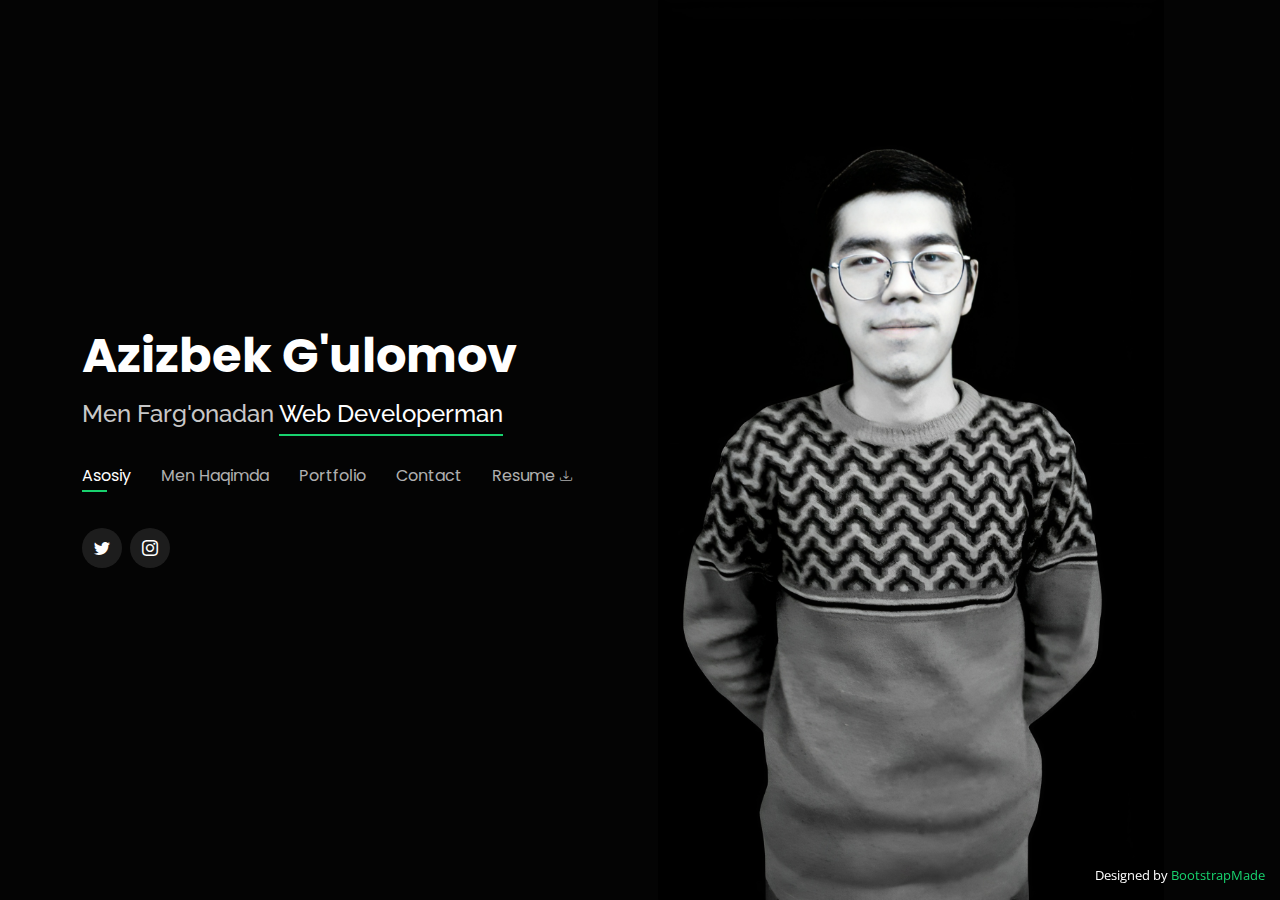
<file: index.html>
<!DOCTYPE html>
<html lang="en">

<head>
  <meta charset="utf-8">
  <meta content="width=device-width, initial-scale=1.0" name="viewport">

  <title>Personal Bootstrap Template</title>
  <meta content="" name="description">
  <meta content="" name="keywords">

  <!-- Favicons -->
  <link href="assets/img/favicon.png" rel="icon">
  <link href="assets/img/apple-touch-icon.png" rel="apple-touch-icon">

  <!-- Google Fonts -->
  <link href="https://fonts.googleapis.com/css?family=Open+Sans:300,300i,400,400i,600,600i,700,700i|Raleway:300,300i,400,400i,500,500i,600,600i,700,700i|Poppins:300,300i,400,400i,500,500i,600,600i,700,700i" rel="stylesheet">

  <!-- Vendor CSS Files -->
  <link href="assets/vendor/bootstrap/css/bootstrap.min.css" rel="stylesheet">
  <link href="assets/vendor/bootstrap-icons/bootstrap-icons.css" rel="stylesheet">
  <link href="assets/vendor/boxicons/css/boxicons.min.css" rel="stylesheet">
  <link href="assets/vendor/glightbox/css/glightbox.min.css" rel="stylesheet">
  <link href="assets/vendor/remixicon/remixicon.css" rel="stylesheet">
  <link href="assets/vendor/swiper/swiper-bundle.min.css" rel="stylesheet">

  <!-- Template Main CSS File -->
  <link href="assets/css/style.css" rel="stylesheet">

  <!-- =======================================================
  * Template Name: Personal
  * Updated: Sep 18 2023 with Bootstrap v5.3.2
  * Template URL: https://bootstrapmade.com/personal-free-resume-bootstrap-template/
  * Author: BootstrapMade.com
  * License: https://bootstrapmade.com/license/
  ======================================================== -->
</head>

<body>

  <!-- ======= Header ======= -->
  <header id="header">
    <div class="container">

      <h1><a href="index.html">Azizbek G'ulomov</a></h1>
      <!-- Uncomment below if you prefer to use an image logo -->
      <h2>Men Farg'onadan <span>Web Developerman</span></h2>

      <nav id="navbar" class="navbar">
        <ul>
          <li><a class="nav-link active" href="#header">Asosiy</a></li>
          <li><a class="nav-link" href="#about">Men Haqimda</a></li>
          <li><a class="nav-link" href="#portfolio">Portfolio</a></li>
          <li><a class="nav-link" href="#contact">Contact</a></li>
          <li><a class="" href="#resume">Resume <i class="bi bi-download"></i></a></li>
        </ul>
        <i class="bi bi-list mobile-nav-toggle"></i>
      </nav><!-- .navbar -->

      <div class="social-links">
        <a href="https://twitter.com/aziziy_dev" class="twitter"><i class="bi bi-twitter"></i></a>
        <a href="https://www.instagram.com/aziziy.me/" class="instagram"><i class="bi bi-instagram"></i></a>
      </div>

    </div>
  </header><!-- End Header -->

  <!-- ======= About Section ======= -->
  <section id="about" class="about">

    <!-- ======= About Me ======= -->
    <div class="about-me container">

      <div class="section-title">
        <h2>Men Haqimda</h2>
        <p>Men Haqimda ko'proq bilib oling</p>
      </div>

      <div class="row">
        <div class="col-lg-4" data-aos="fade-right">
          <img src="assets/img/Untitled design (1).png" class="img-fluid" alt="" style="transform: scale(0.9);">
        </div>
        <div class="col-lg-8 pt-4 pt-lg-0 content" data-aos="fade-left">
          <h3>Full Stack Developer</h3>
          <p class="fst-italic">
            Men Web dasturlash bo'yicha Full Stack Developerman
          </p>
          <div class="row">
            <div class="col-lg-6">
              <ul>
                <li><i class="bi bi-chevron-right"></i> <strong>Tug'ilgan kun:</strong> <span>1-fevral 2006-yil</span></li>
                <li><i class="bi bi-chevron-right"></i> <strong>Telefon:</strong> <span>+998-99-799-88-11</span></li>
                <li><i class="bi bi-chevron-right"></i> <strong>Shahar:</strong> <span>Farg'ona, O'zbekiston</span></li>
              </ul>
            </div>
            <div class="col-lg-6">
              <ul>
                <li><i class="bi bi-chevron-right"></i> <strong>Yosh:</strong> <span>18</span></li>
                <li><i class="bi bi-chevron-right"></i> <strong>Daraja:</strong> <span>Junior</span></li>
                <li><i class="bi bi-chevron-right"></i> <strong>Email:</strong> <span>azizbekgulomovweb@gmail.com</span></li>
              </ul>
            </div>
          </div>
          <p>
            Men Web dasturlash bo'yicha Full Stack Developerman. Frontendni 2022-yili boshida IT Parkda o'rganganman va u bo'yicha bilimlarimni oshirib kelganman. Keyinchalik 2023-yili yozda Najot Ta'limda o'qishga grand yutib olganman va hozirda u yerda Python Django kursida o'qimoqdaman. 
          </p>
        </div>
      </div>

    </div><!-- End About Me -->

    <!-- ======= Skills  ======= -->
    <div class="skills container">

      <div class="section-title">
        <h2>Texnologiyalarim</h2>
      </div>

      <div class="row skills-content">

        <div class="col-lg-6">

          <div class="progress">
            <span class="skill">HTML</span>
            <div class="progress-bar-wrap">
              <div class="progress-bar" role="progressbar" aria-valuenow="100" aria-valuemin="0" aria-valuemax="100"></div>
            </div>
          </div>

          <div class="progress">
            <span class="skill">SCSS</span>
            <div class="progress-bar-wrap">
              <div class="progress-bar" role="progressbar" aria-valuenow="100" aria-valuemin="0" aria-valuemax="100"></div>
            </div>
          </div>

          <div class="progress">
            <span class="skill">React</span>
            <div class="progress-bar-wrap">
              <div class="progress-bar" role="progressbar" aria-valuenow="100" aria-valuemin="0" aria-valuemax="100"></div>
            </div>
          </div>

          <div class="progress">
            <span class="skill">OOP</span>
            <div class="progress-bar-wrap">
              <div class="progress-bar" role="progressbar" aria-valuenow="100" aria-valuemin="0" aria-valuemax="100"></div>
            </div>
          </div>

          <div class="progress">
            <span class="skill">Django</span>
            <div class="progress-bar-wrap">
              <div class="progress-bar" role="progressbar" aria-valuenow="100" aria-valuemin="0" aria-valuemax="100"></div>
            </div>
          </div>

        </div>

        <div class="col-lg-6">

          <div class="progress">
            <span class="skill">CSS</span>
            <div class="progress-bar-wrap">
              <div class="progress-bar" role="progressbar" aria-valuenow="100" aria-valuemin="0" aria-valuemax="100"></div>
            </div>
          </div>

          <div class="progress">
            <span class="skill">JavaScript</span>
            <div class="progress-bar-wrap">
              <div class="progress-bar" role="progressbar" aria-valuenow="100" aria-valuemin="0" aria-valuemax="100"></div>
            </div>
          </div>

          <div class="progress">
            <span class="skill">Python</span>
            <div class="progress-bar-wrap">
              <div class="progress-bar" role="progressbar" aria-valuenow="100" aria-valuemin="0" aria-valuemax="100"></div>
            </div>
          </div>

          <div class="progress">
            <span class="skill">PostgreSql</span>
            <div class="progress-bar-wrap">
              <div class="progress-bar" role="progressbar" aria-valuenow="100" aria-valuemin="0" aria-valuemax="100"></div>
            </div>
          </div>

        </div>

      </div>

    </div><!-- End Skills -->

    <!-- ======= Interests ======= -->
    <div class="interests container">

      <div class="section-title">
        <h2>Interests</h2>
      </div>

      <div class="row">
        <div class="col-lg-3 col-md-4">
          <div class="icon-box">
            <i class="bi bi-book" style="color: #ffbb2c;"></i>
            <h3>Kitob O'qish</h3>
          </div>
        </div>

        <div class="col-lg-3 col-md-4">
          <div class="icon-box">
            <i class="bi bi-controller" style="color: #5578ff;"></i>
            <h3>Gaming</h3>
          </div>
        </div>

      </div>

    </div><!-- End Interests -->

  </section><!-- End About Section -->

  <!-- ======= Portfolio Section ======= -->
  <section id="portfolio" class="portfolio">
    <div class="container">

      <div class="section-title">
        <h2>Portfolio</h2>
        <p>Mening ishlarim</p>
      </div>

      <div class="row">
        <div class="col-lg-12 d-flex justify-content-center">
          <ul id="portfolio-flters">
            <li data-filter="*" class="filter-active">Hammasi</li>
            <li data-filter=".filter-app">Katta</li>
            <li data-filter=".filter-card">O'rta</li>
            <li data-filter=".filter-web">Kichik</li>
          </ul>
        </div>
      </div>

      <div class="row portfolio-container">

        <div class="col-lg-4 col-md-6 portfolio-item filter-app">
          <div class="portfolio-wrap">
            <img src="assets/img/portfolio/100yuristlar.jpg" class="img-fluid" alt="">
            <div class="portfolio-info">
              <h4>App 1</h4>
              <p>App</p>
              <div class="portfolio-links">
                <a href="assets/img/portfolio/100yuristlar.jpg" data-gallery="portfolioGallery" class="portfolio-lightbox" title="100Yuristlar"><i class="bx bx-plus"></i></a>
                <a href="portfolio-details.html" data-gallery="portfolioDetailsGallery" data-glightbox="type: external" class="portfolio-details-lightbox" title="Portfolio Details"><i class="bi bi-info"></i></a>
              </div>
            </div>
          </div>
        </div>
<!-- 
        <div class="col-lg-4 col-md-6 portfolio-item filter-web">
          <div class="portfolio-wrap">
            <img src="assets/img/portfolio/portfolio-2.jpg" class="img-fluid" alt="">
            <div class="portfolio-info">
              <h4>Web 3</h4>
              <p>Web</p>
              <div class="portfolio-links">
                <a href="assets/img/portfolio/portfolio-2.jpg" data-gallery="portfolioGallery" class="portfolio-lightbox" title="Web 3"><i class="bx bx-plus"></i></a>
                <a href="portfolio-details.html" data-gallery="portfolioDetailsGallery" data-glightbox="type: external" class="portfolio-details-lightbox" title="Portfolio Details"><i class="bx bx-link"></i></a>
              </div>
            </div>
          </div>
        </div>

        <div class="col-lg-4 col-md-6 portfolio-item filter-app">
          <div class="portfolio-wrap">
            <img src="assets/img/portfolio/portfolio-3.jpg" class="img-fluid" alt="">
            <div class="portfolio-info">
              <h4>App 2</h4>
              <p>App</p>
              <div class="portfolio-links">
                <a href="assets/img/portfolio/portfolio-3.jpg" data-gallery="portfolioGallery" class="portfolio-lightbox" title="App 2"><i class="bx bx-plus"></i></a>
                <a href="portfolio-details.html" data-gallery="portfolioDetailsGallery" data-glightbox="type: external" class="portfolio-details-lightbox" title="Portfolio Details"><i class="bx bx-link"></i></a>
              </div>
            </div>
          </div>
        </div>

        <div class="col-lg-4 col-md-6 portfolio-item filter-card">
          <div class="portfolio-wrap">
            <img src="assets/img/portfolio/portfolio-4.jpg" class="img-fluid" alt="">
            <div class="portfolio-info">
              <h4>Card 2</h4>
              <p>Card</p>
              <div class="portfolio-links">
                <a href="assets/img/portfolio/portfolio-4.jpg" data-gallery="portfolioGallery" class="portfolio-lightbox" title="Card 2"><i class="bx bx-plus"></i></a>
                <a href="portfolio-details.html" data-gallery="portfolioDetailsGallery" data-glightbox="type: external" class="portfolio-details-lightbox" title="Portfolio Details"><i class="bx bx-link"></i></a>
              </div>
            </div>
          </div>
        </div>

        <div class="col-lg-4 col-md-6 portfolio-item filter-web">
          <div class="portfolio-wrap">
            <img src="assets/img/portfolio/portfolio-5.jpg" class="img-fluid" alt="">
            <div class="portfolio-info">
              <h4>Web 2</h4>
              <p>Web</p>
              <div class="portfolio-links">
                <a href="assets/img/portfolio/portfolio-5.jpg" data-gallery="portfolioGallery" class="portfolio-lightbox" title="Web 2"><i class="bx bx-plus"></i></a>
                <a href="portfolio-details.html" data-gallery="portfolioDetailsGallery" data-glightbox="type: external" class="portfolio-details-lightbox" title="Portfolio Details"><i class="bx bx-link"></i></a>
              </div>
            </div>
          </div>
        </div>

        <div class="col-lg-4 col-md-6 portfolio-item filter-app">
          <div class="portfolio-wrap">
            <img src="assets/img/portfolio/portfolio-6.jpg" class="img-fluid" alt="">
            <div class="portfolio-info">
              <h4>App 3</h4>
              <p>App</p>
              <div class="portfolio-links">
                <a href="assets/img/portfolio/portfolio-6.jpg" data-gallery="portfolioGallery" class="portfolio-lightbox" title="App 3"><i class="bx bx-plus"></i></a>
                <a href="portfolio-details.html" data-gallery="portfolioDetailsGallery" data-glightbox="type: external" class="portfolio-details-lightbox" title="Portfolio Details"><i class="bx bx-link"></i></a>
              </div>
            </div>
          </div>
        </div>

        <div class="col-lg-4 col-md-6 portfolio-item filter-card">
          <div class="portfolio-wrap">
            <img src="assets/img/portfolio/portfolio-7.jpg" class="img-fluid" alt="">
            <div class="portfolio-info">
              <h4>Card 1</h4>
              <p>Card</p>
              <div class="portfolio-links">
                <a href="assets/img/portfolio/portfolio-7.jpg" data-gallery="portfolioGallery" class="portfolio-lightbox" title="Card 1"><i class="bx bx-plus"></i></a>
                <a href="portfolio-details.html" data-gallery="portfolioDetailsGallery" data-glightbox="type: external" class="portfolio-details-lightbox" title="Portfolio Details"><i class="bx bx-link"></i></a>
              </div>
            </div>
          </div>
        </div>

        <div class="col-lg-4 col-md-6 portfolio-item filter-card">
          <div class="portfolio-wrap">
            <img src="assets/img/portfolio/portfolio-8.jpg" class="img-fluid" alt="">
            <div class="portfolio-info">
              <h4>Card 3</h4>
              <p>Card</p>
              <div class="portfolio-links">
                <a href="assets/img/portfolio/portfolio-8.jpg" data-gallery="portfolioGallery" class="portfolio-lightbox" title="Card 3"><i class="bx bx-plus"></i></a>
                <a href="portfolio-details.html" data-gallery="portfolioDetailsGallery" data-glightbox="type: external" class="portfolio-details-lightbox" title="Portfolio Details"><i class="bx bx-link"></i></a>
              </div>
            </div>
          </div>
        </div>

        <div class="col-lg-4 col-md-6 portfolio-item filter-web">
          <div class="portfolio-wrap">
            <img src="assets/img/portfolio/portfolio-9.jpg" class="img-fluid" alt="">
            <div class="portfolio-info">
              <h4>Web 3</h4>
              <p>Web</p>
              <div class="portfolio-links">
                <a href="assets/img/portfolio/portfolio-9.jpg" data-gallery="portfolioGallery" class="portfolio-lightbox" title="Web 3"><i class="bx bx-plus"></i></a>
                <a href="portfolio-details.html" data-gallery="portfolioDetailsGallery" data-glightbox="type: external" class="portfolio-details-lightbox" title="Portfolio Details"><i class="bx bx-link"></i></a>
              </div>
            </div>
          </div>
        </div> -->

      </div>

    </div>
  </section><!-- End Portfolio Section -->

  <!-- ======= Contact Section ======= -->
  <section id="contact" class="contact">
    <div class="container">

      <div class="section-title">
        <h2>Aloqa</h2>
        <p>Men Bilan Aloqa</p>
      </div>

      <div class="row mt-2">

        <div class="col-md-6 d-flex align-items-stretch">
          <div class="info-box">
            <i class="bx bx-map"></i>
            <h3>Mening manzilim</h3>
            <p>Farg'ona, Toshloq, Hamroh 292</p>
          </div>
        </div>

        <div class="col-md-6 mt-4 mt-md-0 d-flex align-items-stretch">
          <div class="info-box">
            <i class="bx bx-share-alt"></i>
            <h3>Ijtimoiy tarmoqlarim</h3>
            <div class="social-links">
              <a href="https://www.instagram.com/aziziy.me/" class="twitter"><i class="bi bi-twitter"></i></a>
              <a href="https://www.instagram.com/aziziy.me/" class="instagram"><i class="bi bi-instagram"></i></a>
            </div>
          </div>
        </div>

        <div class="col-md-6 mt-4 d-flex align-items-stretch">
          <div class="info-box">
            <i class="bx bx-envelope"></i>
            <h3>Emailim</h3>
            <p>azizbekgulomovweb@gmail.com</p>
          </div>
        </div>
        <div class="col-md-6 mt-4 d-flex align-items-stretch">
          <div class="info-box">
            <i class="bx bx-phone-call"></i>
            <h3>Telefonim</h3>
            <p>+998 99 799 88 11</p>
          </div>
        </div>
      </div>

      <form action="forms/contact.php" method="post" role="form" class="php-email-form mt-4">
        <div class="row">
          <div class="col-md-6 form-group">
            <input type="text" name="name" class="form-control" id="name" placeholder="Ismingiz" required>
          </div>
          <div class="col-md-6 form-group mt-3 mt-md-0">
            <input type="email" class="form-control" name="email" id="email" placeholder="Emailingiz" required>
          </div>
        </div>
        <div class="form-group mt-3">
          <input type="text" class="form-control" name="subject" id="subject" placeholder="Kasbingiz" required>
        </div>
        <div class="form-group mt-3">
          <textarea class="form-control" name="message" rows="5" placeholder="Xabar" required></textarea>
        </div>
        <div class="my-3">
          <div class="loading">Yuklanyapti...</div>
          <div class="error-message"></div>
          <div class="sent-message">Xabaringiz jo'natildi</div>
        </div>
        <div class="text-center"><button type="submit">Jo'natish</button></div>
      </form>

    </div>
  </section><!-- End Contact Section -->

  <div class="credits">
    <!-- All the links in the footer should remain intact. -->
    <!-- You can delete the links only if you purchased the pro version. -->
    <!-- Licensing information: https://bootstrapmade.com/license/ -->
    <!-- Purchase the pro version with working PHP/AJAX contact form: https://bootstrapmade.com/personal-free-resume-bootstrap-template/ -->
    Designed by <a href="https://bootstrapmade.com/">BootstrapMade</a>
  </div>

  <!-- Vendor JS Files -->
  <script src="assets/vendor/purecounter/purecounter_vanilla.js"></script>
  <script src="assets/vendor/bootstrap/js/bootstrap.bundle.min.js"></script>
  <script src="assets/vendor/glightbox/js/glightbox.min.js"></script>
  <script src="assets/vendor/isotope-layout/isotope.pkgd.min.js"></script>
  <script src="assets/vendor/swiper/swiper-bundle.min.js"></script>
  <script src="assets/vendor/waypoints/noframework.waypoints.js"></script>
  <script src="assets/vendor/php-email-form/validate.js"></script>

  <!-- Template Main JS File -->
  <script src="assets/js/main.js"></script>

</body>

</html>
</file>
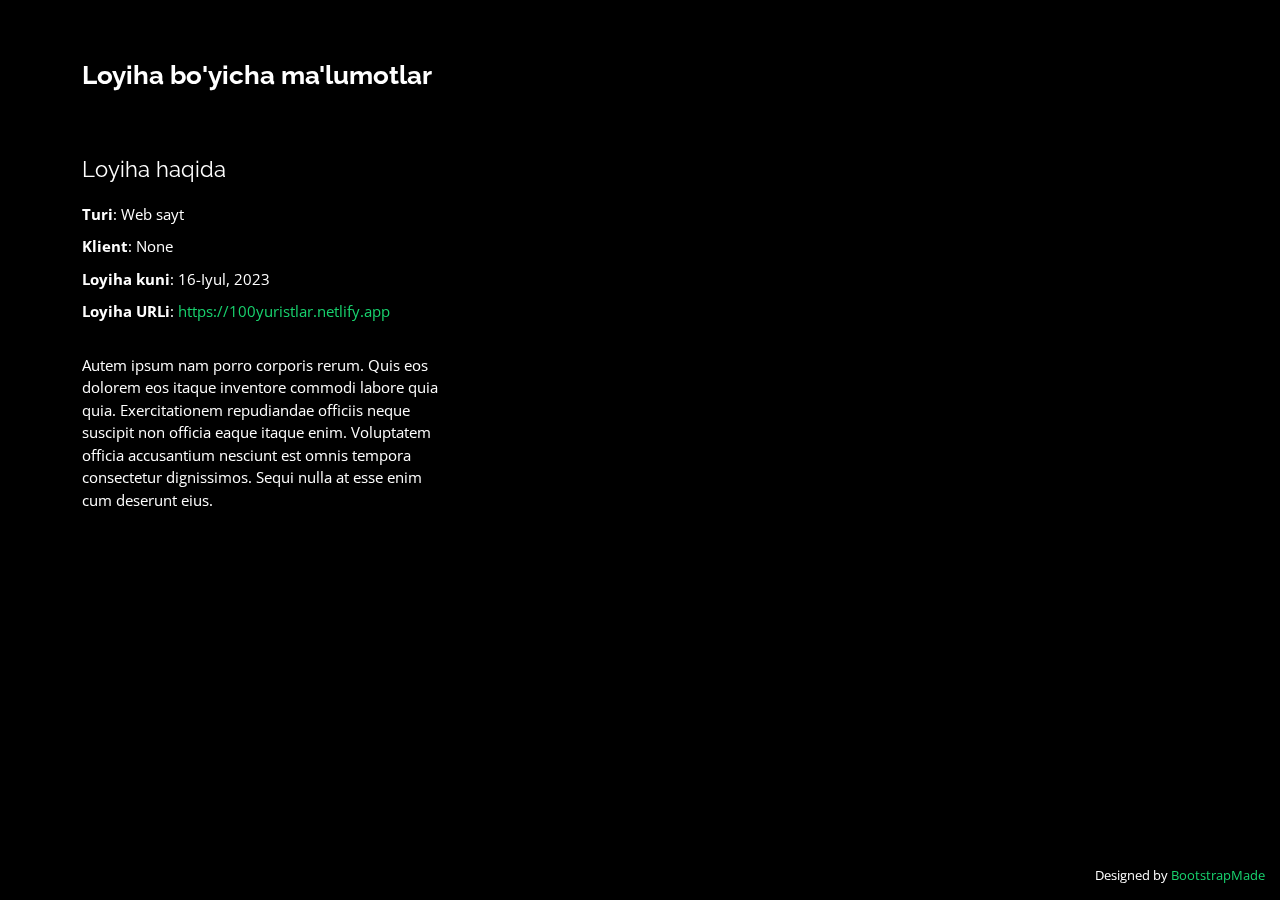
<file: portfolio-details.html>
<!DOCTYPE html>
<html lang="en">

<head>
  <meta charset="utf-8">
  <meta content="width=device-width, initial-scale=1.0" name="viewport">

  <title>Portfolio Details - Personal Bootstrap Template</title>
  <meta content="" name="description">
  <meta content="" name="keywords">

  <!-- Favicons -->
  <link href="assets/img/favicon.png" rel="icon">
  <link href="assets/img/apple-touch-icon.png" rel="apple-touch-icon">

  <!-- Google Fonts -->
  <link href="https://fonts.googleapis.com/css?family=Open+Sans:300,300i,400,400i,600,600i,700,700i|Raleway:300,300i,400,400i,500,500i,600,600i,700,700i|Poppins:300,300i,400,400i,500,500i,600,600i,700,700i" rel="stylesheet">

  <!-- Vendor CSS Files -->
  <link href="assets/vendor/bootstrap/css/bootstrap.min.css" rel="stylesheet">
  <link href="assets/vendor/bootstrap-icons/bootstrap-icons.css" rel="stylesheet">
  <link href="assets/vendor/boxicons/css/boxicons.min.css" rel="stylesheet">
  <link href="assets/vendor/glightbox/css/glightbox.min.css" rel="stylesheet">
  <link href="assets/vendor/remixicon/remixicon.css" rel="stylesheet">
  <link href="assets/vendor/swiper/swiper-bundle.min.css" rel="stylesheet">

  <!-- Template Main CSS File -->
  <link href="assets/css/style.css" rel="stylesheet">

  <!-- =======================================================
  * Template Name: Personal
  * Updated: Sep 18 2023 with Bootstrap v5.3.2
  * Template URL: https://bootstrapmade.com/personal-free-resume-bootstrap-template/
  * Author: BootstrapMade.com
  * License: https://bootstrapmade.com/license/
  ======================================================== -->
</head>

<body>

  <main id="main">

    <!-- ======= Portfolio Details ======= -->
    <div id="portfolio-details" class="portfolio-details">
      <div class="container">

        <div class="row">
            <h2 class="portfolio-title">Loyiha bo'yicha ma'lumotlar</h2>


          <div class="col-lg-4 portfolio-info">
            <h3>Loyiha haqida</h3>
            <ul>
              <li><strong>Turi</strong>: Web sayt</li>
              <li><strong>Klient</strong>: None</li>
              <li><strong>Loyiha kuni</strong>: 16-Iyul, 2023</li>
              <li><strong>Loyiha URLi</strong>: <a href="https://100yuristlar.netlify.app" target="_blank">https://100yuristlar.netlify.app</a></li>
            </ul>

            <p>
              Autem ipsum nam porro corporis rerum. Quis eos dolorem eos itaque inventore commodi labore quia quia. Exercitationem repudiandae officiis neque suscipit non officia eaque itaque enim. Voluptatem officia accusantium nesciunt est omnis tempora consectetur dignissimos. Sequi nulla at esse enim cum deserunt eius.
            </p>
          </div>

        </div>

      </div>
    </div><!-- End Portfolio Details -->

  </main><!-- End #main -->

  <div class="credits">
    <!-- All the links in the footer should remain intact. -->
    <!-- You can delete the links only if you purchased the pro version. -->
    <!-- Licensing information: https://bootstrapmade.com/license/ -->
    <!-- Purchase the pro version with working PHP/AJAX contact form: https://bootstrapmade.com/personal-free-resume-bootstrap-template/ -->
    Designed by <a href="https://bootstrapmade.com/">BootstrapMade</a>
  </div>

  <!-- Vendor JS Files -->
  <script src="assets/vendor/purecounter/purecounter_vanilla.js"></script>
  <script src="assets/vendor/bootstrap/js/bootstrap.bundle.min.js"></script>
  <script src="assets/vendor/glightbox/js/glightbox.min.js"></script>
  <script src="assets/vendor/isotope-layout/isotope.pkgd.min.js"></script>
  <script src="assets/vendor/swiper/swiper-bundle.min.js"></script>
  <script src="assets/vendor/waypoints/noframework.waypoints.js"></script>
  <script src="assets/vendor/php-email-form/validate.js"></script>

  <!-- Template Main JS File -->
  <script src="assets/js/main.js"></script>

</body>

</html>
</file>
<file: assets/css/style.css>
/**
* Template Name: Personal
* Updated: Sep 18 2023 with Bootstrap v5.3.2
* Template URL: https://bootstrapmade.com/personal-free-resume-bootstrap-template/
* Author: BootstrapMade.com
* License: https://bootstrapmade.com/license/
*/

/*--------------------------------------------------------------
# General
--------------------------------------------------------------*/
body {
  font-family: "Open Sans", sans-serif;
  background-color: #040404;
  background-image: url(../img/photo_2023-12-27_13-47-11.png);
  background-size: contain;
  background-repeat: no-repeat;
  background-position: 85%;
  color: #fff;
}

@media (min-width: 1024px) {
  body::before {
    background-attachment: fixed;
  }
}

a {
  color: #18d26e;
  text-decoration: none;
}

a:hover {
  color: #35e888;
  text-decoration: none;
}

h1,
h2,
h3,
h4,
h5,
h6 {
  font-family: "Raleway", sans-serif;
}

/*--------------------------------------------------------------
# Header
--------------------------------------------------------------*/
#header {
  transition: ease-in-out 0.3s;
  position: relative;
  height: 100vh;
  display: flex;
  align-items: center;
  z-index: 997;
  overflow-y: auto;
}

#header * {
  transition: ease-in-out 0.3s;
}

#header h1 {
  font-size: 48px;
  margin: 0;
  padding: 0;
  line-height: 1;
  font-weight: 700;
  font-family: "Poppins", sans-serif;
}

#header h1 a,
#header h1 a:hover {
  color: #fff;
  line-height: 1;
  display: inline-block;
}

#header h2 {
  font-size: 24px;
  margin-top: 20px;
  color: rgba(255, 255, 255, 0.8);
}

#header h2 span {
  color: #fff;
  border-bottom: 2px solid #18d26e;
  padding-bottom: 6px;
}

#header img {
  padding: 0;
  margin: 0;
}

#header .social-links {
  margin-top: 40px;
  display: flex;
}

#header .social-links a {
  font-size: 16px;
  display: flex;
  justify-content: center;
  align-items: center;
  background: rgba(255, 255, 255, 0.1);
  color: #fff;
  line-height: 1;
  margin-right: 8px;
  border-radius: 50%;
  width: 40px;
  height: 40px;
}

#header .social-links a:hover {
  background: #18d26e;
}

@media (max-width: 992px) {
  #header h1 {
    font-size: 36px;
  }

  #header h2 {
    font-size: 20px;
    line-height: 30px;
  }

  #header .social-links {
    margin-top: 15px;
  }

  #header .container {
    display: flex;
    flex-direction: column;
    align-items: center;
  }
}

/* Header Top */
#header.header-top {
  height: 80px;
  position: fixed;
  left: 0;
  top: 0;
  right: 0;
  background: rgba(0, 0, 0, 0.9);
}

#header.header-top .social-links,
#header.header-top h2 {
  display: none;
}

#header.header-top h1 {
  margin-right: auto;
  font-size: 36px;
}

#header.header-top img {
  max-height: 60px;
  margin-right: 20px !important;
}

#header.header-top .container {
  display: flex;
  align-items: center;
}

#header.header-top .navbar {
  margin: 0;
}

@media (max-width: 768px) {
  #header.header-top {
    height: 60px;
  }

  #header.header-top h1 {
    font-size: 26px;
  }
}

/*--------------------------------------------------------------
# Navigation Menu
--------------------------------------------------------------*/
/**
* Desktop Navigation 
*/
.navbar {
  padding: 0;
  margin-top: 35px;
}

.navbar ul {
  margin: 0;
  padding: 0;
  display: flex;
  list-style: none;
  align-items: center;
}

.navbar li {
  position: relative;
}

.navbar li+li {
  margin-left: 30px;
}

.navbar a,
.navbar a:focus {
  display: flex;
  align-items: center;
  justify-content: space-between;
  padding: 0;
  font-family: "Poppins", sans-serif;
  font-size: 16px;
  font-weight: 400;
  color: rgba(255, 255, 255, 0.7);
  white-space: nowrap;
  transition: 0.3s;
}

.navbar a i,
.navbar a:focus i {
  font-size: 12px;
  line-height: 0;
  margin-left: 5px;
}

.navbar a:before {
  content: "";
  position: absolute;
  width: 0;
  height: 2px;
  bottom: -4px;
  left: 0;
  background-color: #18d26e;
  visibility: hidden;
  width: 0px;
  transition: all 0.3s ease-in-out 0s;
}

.navbar a:hover:before,
.navbar li:hover>a:before,
.navbar .active:before {
  visibility: visible;
  width: 25px;
}

.navbar a:hover,
.navbar .active,
.navbar .active:focus,
.navbar li:hover>a {
  color: #fff;
}

/**
* Mobile Navigation 
*/
.mobile-nav-toggle {
  color: #fff;
  font-size: 28px;
  cursor: pointer;
  display: none;
  line-height: 0;
  transition: 0.5s;
  position: fixed;
  right: 15px;
  top: 15px;
}

@media (max-width: 991px) {
  .mobile-nav-toggle {
    display: block;
  }

  .navbar ul {
    display: none;
  }
}

.navbar-mobile {
  position: fixed;
  overflow: hidden;
  top: 0;
  right: 0;
  left: 0;
  bottom: 0;
  background: rgba(0, 0, 0, 0.9);
  transition: 0.3s;
  z-index: 999;
  margin-top: 0;
}

.navbar-mobile .mobile-nav-toggle {
  position: absolute;
  top: 15px;
  right: 15px;
}

.navbar-mobile ul {
  display: block;
  position: absolute;
  top: 55px;
  right: 15px;
  bottom: 45px;
  left: 15px;
  padding: 10px 0;
  overflow-y: auto;
  transition: 0.3s;
  border: 2px solid rgba(255, 255, 255, 0.2);
}

.navbar-mobile li {
  padding: 12px 20px;
}

.navbar-mobile li+li {
  margin: 0;
}

.navbar-mobile a,
.navbar-mobile a:focus {
  font-size: 16px;
  position: relative;
}

/*--------------------------------------------------------------
# Sections General
--------------------------------------------------------------*/
section {
  overflow: hidden;
  position: absolute;
  width: 100%;
  top: 140px;
  bottom: 100%;
  opacity: 0;
  transition: ease-in-out 0.4s;
  z-index: 2;
}

section.section-show {
  top: 100px;
  bottom: auto;
  opacity: 1;
  padding-bottom: 45px;
}

section .container {
  background: rgba(0, 0, 0, 0.9);
  padding: 30px;
}

@media (max-width: 768px) {
  section {
    top: 120px;
  }

  section.section-show {
    top: 80px;
  }
}

.section-title h2 {
  font-size: 14px;
  font-weight: 500;
  padding: 0;
  line-height: 1px;
  margin: 0 0 20px 0;
  letter-spacing: 2px;
  text-transform: uppercase;
  color: #aaaaaa;
  font-family: "Poppins", sans-serif;
}

.section-title h2::after {
  content: "";
  width: 120px;
  height: 1px;
  display: inline-block;
  background: #4ceb95;
  margin: 4px 10px;
}

.section-title p {
  margin: 0;
  margin: -15px 0 15px 0;
  font-size: 36px;
  font-weight: 700;
  text-transform: uppercase;
  font-family: "Poppins", sans-serif;
  color: #fff;
}

/*--------------------------------------------------------------
# About
--------------------------------------------------------------*/
.about-me .content h3 {
  font-weight: 700;
  font-size: 26px;
  color: #18d26e;
}

.about-me .content ul {
  list-style: none;
  padding: 0;
}

.about-me .content ul li {
  margin-bottom: 20px;
  display: flex;
  align-items: center;
}

.about-me .content ul strong {
  margin-right: 10px;
}

.about-me .content ul i {
  font-size: 16px;
  margin-right: 5px;
  color: #18d26e;
  line-height: 0;
}

.about-me .content p:last-child {
  margin-bottom: 0;
}

/*--------------------------------------------------------------
# Counts
--------------------------------------------------------------*/
.counts {
  padding: 70px 0 60px;
}

.counts .count-box {
  padding: 30px 30px 25px 30px;
  width: 100%;
  position: relative;
  text-align: center;
  background: rgba(255, 255, 255, 0.08);
}

.counts .count-box i {
  position: absolute;
  top: -25px;
  left: 50%;
  transform: translateX(-50%);
  font-size: 24px;
  background: rgba(255, 255, 255, 0.1);
  padding: 12px;
  color: #18d26e;
  border-radius: 50px;
  line-height: 0;
}

.counts .count-box span {
  font-size: 36px;
  display: block;
  font-weight: 600;
  color: #fff;
}

.counts .count-box p {
  padding: 0;
  margin: 0;
  font-family: "Raleway", sans-serif;
  font-size: 14px;
}

/*--------------------------------------------------------------
# Skills
--------------------------------------------------------------*/
.skills .progress {
  height: 60px;
  display: block;
  background: none;
  border-radius: 0;
}

.skills .progress .skill {
  padding: 10px 0;
  margin: 0;
  text-transform: uppercase;
  display: block;
  font-weight: 600;
  font-family: "Poppins", sans-serif;
  color: #fff;
}

.skills .progress .skill .val {
  float: right;
  font-style: normal;
}

.skills .progress-bar-wrap {
  background: rgba(255, 255, 255, 0.2);
}

.skills .progress-bar {
  width: 1px;
  height: 10px;
  transition: 0.9s;
  background-color: #18d26e;
}

/*--------------------------------------------------------------
# Interests
--------------------------------------------------------------*/
.interests .icon-box {
  display: flex;
  align-items: center;
  padding: 20px;
  background: rgba(255, 255, 255, 0.08);
  transition: ease-in-out 0.3s;
}

.interests .icon-box i {
  font-size: 32px;
  padding-right: 10px;
  line-height: 1;
}

.interests .icon-box h3 {
  font-weight: 700;
  margin: 0;
  padding: 0;
  line-height: 1;
  font-size: 16px;
  color: #fff;
}

.interests .icon-box:hover {
  background: rgba(255, 255, 255, 0.12);
}

/*--------------------------------------------------------------
# Testimonials
--------------------------------------------------------------*/
.testimonials .testimonials-carousel,
.testimonials .testimonials-slider {
  overflow: hidden;
}

.testimonials .testimonial-item {
  box-sizing: content-box;
  min-height: 320px;
}

.testimonials .testimonial-item .testimonial-img {
  width: 90px;
  border-radius: 50%;
  margin: -40px 0 0 40px;
  position: relative;
  z-index: 2;
  border: 6px solid rgba(255, 255, 255, 0.12);
}

.testimonials .testimonial-item h3 {
  font-size: 18px;
  font-weight: bold;
  margin: 10px 0 5px 45px;
  color: #fff;
}

.testimonials .testimonial-item h4 {
  font-size: 14px;
  color: #999;
  margin: 0 0 0 45px;
}

.testimonials .testimonial-item .quote-icon-left,
.testimonials .testimonial-item .quote-icon-right {
  color: rgba(255, 255, 255, 0.25);
  font-size: 26px;
}

.testimonials .testimonial-item .quote-icon-left {
  display: inline-block;
  left: -5px;
  position: relative;
}

.testimonials .testimonial-item .quote-icon-right {
  display: inline-block;
  right: -5px;
  position: relative;
  top: 10px;
}

.testimonials .testimonial-item p {
  font-style: italic;
  margin: 0 15px 0 15px;
  padding: 20px 20px 60px 20px;
  background: rgba(255, 255, 255, 0.1);
  position: relative;
  border-radius: 6px;
  position: relative;
  z-index: 1;
}

.testimonials .swiper-pagination {
  margin-top: 20px;
  position: relative;
}

.testimonials .swiper-pagination .swiper-pagination-bullet {
  width: 12px;
  height: 12px;
  opacity: 1;
  background-color: rgba(255, 255, 255, 0.3);
}

.testimonials .swiper-pagination .swiper-pagination-bullet-active {
  background-color: #18d26e;
}

/*--------------------------------------------------------------
# Resume
--------------------------------------------------------------*/
.resume .resume-title {
  font-size: 26px;
  font-weight: 700;
  margin-top: 20px;
  margin-bottom: 20px;
  color: #fff;
}

.resume .resume-item {
  padding: 0 0 20px 20px;
  margin-top: -2px;
  border-left: 2px solid rgba(255, 255, 255, 0.2);
  position: relative;
}

.resume .resume-item h4 {
  line-height: 18px;
  font-size: 18px;
  font-weight: 600;
  text-transform: uppercase;
  font-family: "Poppins", sans-serif;
  color: #18d26e;
  margin-bottom: 10px;
}

.resume .resume-item h5 {
  font-size: 16px;
  background: rgba(255, 255, 255, 0.15);
  padding: 5px 15px;
  display: inline-block;
  font-weight: 600;
  margin-bottom: 10px;
}

.resume .resume-item ul {
  padding-left: 20px;
}

.resume .resume-item ul li {
  padding-bottom: 10px;
}

.resume .resume-item:last-child {
  padding-bottom: 0;
}

.resume .resume-item::before {
  content: "";
  position: absolute;
  width: 16px;
  height: 16px;
  border-radius: 50px;
  left: -9px;
  top: 0;
  background: #18d26e;
  border: 2px solid #18d26e;
}

/*--------------------------------------------------------------
# Services
--------------------------------------------------------------*/
.services .icon-box {
  text-align: center;
  background: rgba(204, 204, 204, 0.1);
  padding: 80px 20px;
  transition: all ease-in-out 0.3s;
}

.services .icon-box .icon {
  margin: 0 auto;
  width: 64px;
  height: 64px;
  background: #18d26e;
  border-radius: 5px;
  transition: all 0.3s ease-out 0s;
  display: flex;
  align-items: center;
  justify-content: center;
  margin-bottom: 20px;
  transform-style: preserve-3d;
}

.services .icon-box .icon i {
  color: #fff;
  font-size: 28px;
}

.services .icon-box .icon::before {
  position: absolute;
  content: "";
  left: -8px;
  top: -8px;
  height: 100%;
  width: 100%;
  background: rgba(255, 255, 255, 0.15);
  border-radius: 5px;
  transition: all 0.3s ease-out 0s;
  transform: translateZ(-1px);
}

.services .icon-box h4 {
  font-weight: 700;
  margin-bottom: 15px;
  font-size: 24px;
}

.services .icon-box h4 a {
  color: #fff;
}

.services .icon-box p {
  line-height: 24px;
  font-size: 14px;
  margin-bottom: 0;
}

.services .icon-box:hover {
  background: #18d26e;
  border-color: #18d26e;
}

.services .icon-box:hover .icon {
  background: #fff;
}

.services .icon-box:hover .icon i {
  color: #18d26e;
}

.services .icon-box:hover .icon::before {
  background: #35e888;
}

.services .icon-box:hover h4 a,
.services .icon-box:hover p {
  color: #fff;
}

/*--------------------------------------------------------------
# Portfolio
--------------------------------------------------------------*/
.portfolio .portfolio-item {
  margin-bottom: 30px;
}

.portfolio #portfolio-flters {
  padding: 0;
  margin: 0 auto 15px auto;
  list-style: none;
  text-align: center;
  border-radius: 50px;
  padding: 2px 15px;
}

.portfolio #portfolio-flters li {
  cursor: pointer;
  display: inline-block;
  padding: 8px 16px 10px 16px;
  font-size: 14px;
  font-weight: 600;
  line-height: 1;
  text-transform: uppercase;
  color: #fff;
  background: rgba(255, 255, 255, 0.1);
  margin: 0 3px 10px 3px;
  transition: all 0.3s ease-in-out;
  border-radius: 4px;
}

.portfolio #portfolio-flters li:hover,
.portfolio #portfolio-flters li.filter-active {
  background: #18d26e;
}

.portfolio #portfolio-flters li:last-child {
  margin-right: 0;
}

.portfolio .portfolio-wrap {
  transition: 0.3s;
  position: relative;
  overflow: hidden;
  z-index: 1;
  background: rgba(0, 0, 0, 0.6);
}

.portfolio .portfolio-wrap::before {
  content: "";
  background: rgba(0, 0, 0, 0.6);
  position: absolute;
  left: 30px;
  right: 30px;
  top: 30px;
  bottom: 30px;
  transition: all ease-in-out 0.3s;
  z-index: 2;
  opacity: 0;
}

.portfolio .portfolio-wrap .portfolio-info {
  opacity: 0;
  position: absolute;
  top: 0;
  left: 0;
  right: 0;
  bottom: 0;
  text-align: center;
  z-index: 3;
  transition: all ease-in-out 0.3s;
  display: flex;
  flex-direction: column;
  justify-content: center;
  align-items: center;
}

.portfolio .portfolio-wrap .portfolio-info::before {
  display: block;
  content: "";
  width: 48px;
  height: 48px;
  position: absolute;
  top: 35px;
  left: 35px;
  border-top: 3px solid #fff;
  border-left: 3px solid #fff;
  transition: all 0.5s ease 0s;
  z-index: 9994;
}

.portfolio .portfolio-wrap .portfolio-info::after {
  display: block;
  content: "";
  width: 48px;
  height: 48px;
  position: absolute;
  bottom: 35px;
  right: 35px;
  border-bottom: 3px solid #fff;
  border-right: 3px solid #fff;
  transition: all 0.5s ease 0s;
  z-index: 9994;
}

.portfolio .portfolio-wrap .portfolio-info h4 {
  font-size: 20px;
  color: #fff;
  font-weight: 600;
}

.portfolio .portfolio-wrap .portfolio-info p {
  color: #ffffff;
  font-size: 14px;
  text-transform: uppercase;
  padding: 0;
  margin: 0;
}

.portfolio .portfolio-wrap .portfolio-links {
  text-align: center;
  z-index: 4;
}

.portfolio .portfolio-wrap .portfolio-links a {
  color: #fff;
  margin: 0 2px;
  font-size: 28px;
  display: inline-block;
  transition: 0.3s;
}

.portfolio .portfolio-wrap .portfolio-links a:hover {
  color: #63eda3;
}

.portfolio .portfolio-wrap:hover::before {
  top: 0;
  left: 0;
  right: 0;
  bottom: 0;
  opacity: 1;
}

.portfolio .portfolio-wrap:hover .portfolio-info {
  opacity: 1;
}

.portfolio .portfolio-wrap:hover .portfolio-info::before {
  top: 15px;
  left: 15px;
}

.portfolio .portfolio-wrap:hover .portfolio-info::after {
  bottom: 15px;
  right: 15px;
}

/*--------------------------------------------------------------
# Portfolio Details
--------------------------------------------------------------*/
.portfolio-details {
  padding-top: 40px;
  background: rgba(0, 0, 0, 0.8);
  position: fixed;
  left: 0;
  right: 0;
  top: 0;
  bottom: 0;
  overflow-y: auto;
}

.portfolio-details .container {
  padding-top: 20px;
  padding-bottom: 40px;
}

.portfolio-details .portfolio-title {
  font-size: 26px;
  font-weight: 700;
  margin-bottom: 20px;
}

.portfolio-details .portfolio-info {
  padding-top: 45px;
}

.portfolio-details .portfolio-info h3 {
  font-size: 22px;
  font-weight: 400;
  margin-bottom: 20px;
}

.portfolio-details .portfolio-info ul {
  list-style: none;
  padding: 0;
  font-size: 15px;
}

.portfolio-details .portfolio-info ul li+li {
  margin-top: 10px;
}

.portfolio-details .portfolio-info p {
  font-size: 15px;
  padding: 15px 0 0 0;
}

@media (max-width: 992px) {
  .portfolio-details .portfolio-info {
    padding-top: 20px;
  }
}

.portfolio-details .swiper-pagination {
  margin-top: 20px;
  position: relative;
}

.portfolio-details .swiper-pagination .swiper-pagination-bullet {
  width: 12px;
  height: 12px;
  opacity: 1;
  background-color: rgba(255, 255, 255, 0.3);
}

.portfolio-details .swiper-pagination .swiper-pagination-bullet-active {
  background-color: #18d26e;
}

/*--------------------------------------------------------------
# Contact
--------------------------------------------------------------*/
.contact .info-box {
  color: #444444;
  padding: 20px;
  width: 100%;
  background: rgba(255, 255, 255, 0.08);
}

.contact .info-box i.bx {
  font-size: 24px;
  color: #18d26e;
  border-radius: 50%;
  padding: 14px;
  float: left;
  background: rgba(255, 255, 255, 0.1);
}

.contact .info-box h3 {
  font-size: 20px;
  color: rgba(255, 255, 255, 0.5);
  font-weight: 700;
  margin: 10px 0 8px 68px;
}

.contact .info-box p {
  padding: 0;
  color: #fff;
  line-height: 24px;
  font-size: 14px;
  margin: 0 0 0 68px;
}

.contact .info-box .social-links {
  margin: 5px 0 0 68px;
  display: flex;
}

.contact .info-box .social-links a {
  font-size: 18px;
  display: inline-block;
  color: #fff;
  line-height: 1;
  margin-right: 12px;
  transition: 0.3s;
}

.contact .info-box .social-links a:hover {
  color: #18d26e;
}

.contact .php-email-form {
  padding: 30px;
  background: rgba(255, 255, 255, 0.08);
}

.contact .php-email-form .error-message {
  display: none;
  background: rgba(255, 255, 255, 0.08);
  background: #ed3c0d;
  text-align: left;
  padding: 15px;
  font-weight: 600;
}

.contact .php-email-form .error-message br+br {
  margin-top: 25px;
}

.contact .php-email-form .sent-message {
  display: none;
  background: rgba(255, 255, 255, 0.08);
  background: #18d26e;
  text-align: center;
  padding: 15px;
  font-weight: 600;
}

.contact .php-email-form .loading {
  display: none;
  background: rgba(255, 255, 255, 0.08);
  text-align: center;
  padding: 15px;
}

.contact .php-email-form .loading:before {
  content: "";
  display: inline-block;
  border-radius: 50%;
  width: 24px;
  height: 24px;
  margin: 0 10px -6px 0;
  border: 3px solid #18d26e;
  border-top-color: #eee;
  animation: animate-loading 1s linear infinite;
}

.contact .php-email-form input,
.contact .php-email-form textarea {
  border-radius: 0;
  box-shadow: none;
  font-size: 14px;
  background: rgba(255, 255, 255, 0.08);
  border: 0;
  transition: 0.3s;
  color: #fff;
}

.contact .php-email-form input:focus,
.contact .php-email-form textarea:focus {
  background-color: rgba(255, 255, 255, 0.11);
}

.contact .php-email-form input::-moz-placeholder,
.contact .php-email-form textarea::-moz-placeholder {
  color: rgba(255, 255, 255, 0.3);
  opacity: 1;
}

.contact .php-email-form input::placeholder,
.contact .php-email-form textarea::placeholder {
  color: rgba(255, 255, 255, 0.3);
  opacity: 1;
}

.contact .php-email-form input {
  padding: 10px 15px;
}

.contact .php-email-form textarea {
  padding: 12px 15px;
}

.contact .php-email-form button[type=submit] {
  background: #18d26e;
  border: 0;
  padding: 10px 30px;
  color: #fff;
  transition: 0.4s;
  border-radius: 4px;
}

.contact .php-email-form button[type=submit]:hover {
  background: #15bb62;
}

@keyframes animate-loading {
  0% {
    transform: rotate(0deg);
  }

  100% {
    transform: rotate(360deg);
  }
}

/*--------------------------------------------------------------
# Credits
--------------------------------------------------------------*/
.credits {
  position: fixed;
  right: 0;
  left: 0;
  bottom: 0;
  padding: 15px;
  text-align: right;
  font-size: 13px;
  color: #fff;
  z-index: 999999;
}

@media (max-width: 992px) {
  .credits {
    text-align: center;
    padding: 10px;
    background: rgba(0, 0, 0, 0.8);
  }
}

.credits a {
  color: #18d26e;
  transition: 0.3s;
}

.credits a:hover {
  color: #fff;
}
</file>
